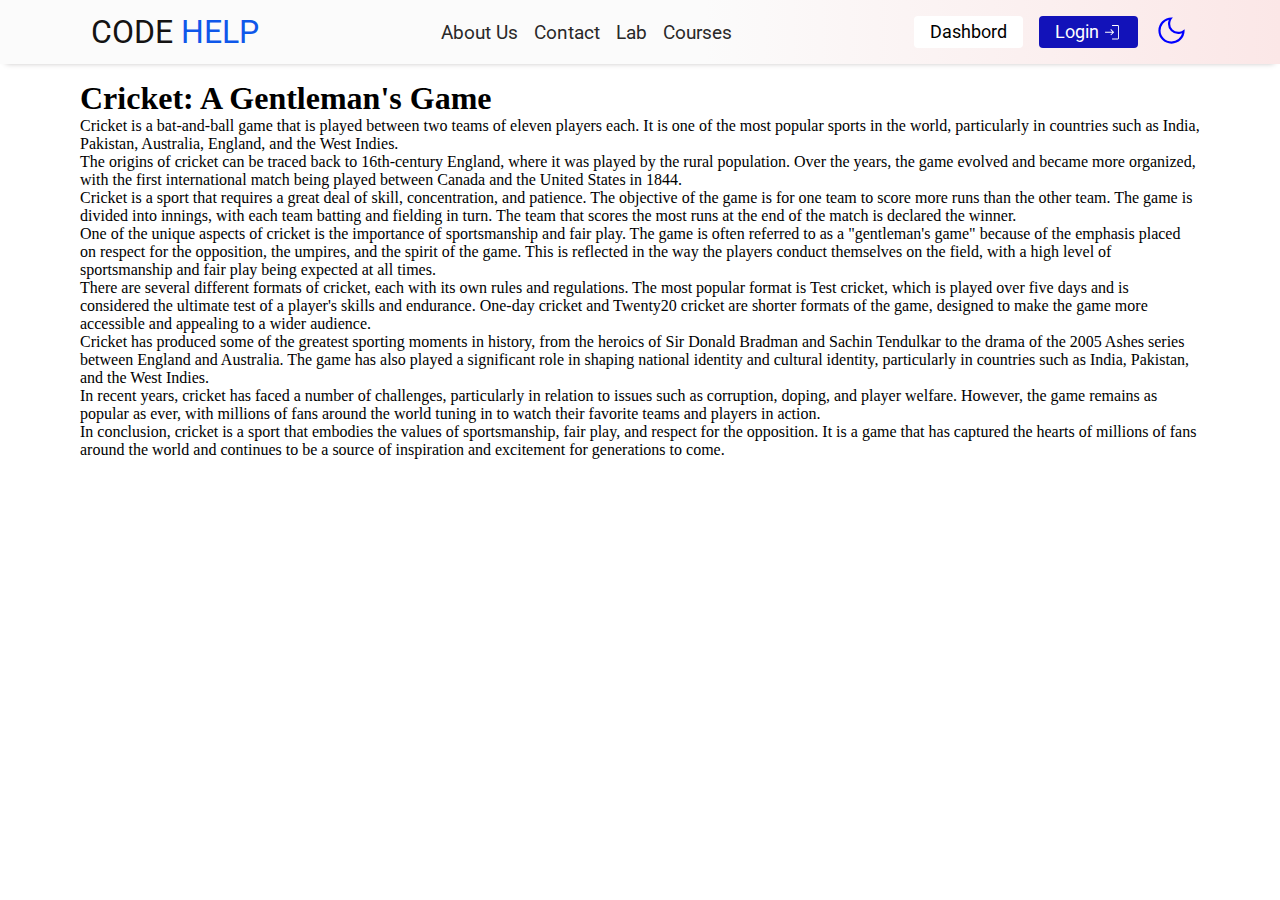
<file: index.html>
<!DOCTYPE html>
<html lang="en">
  <head>
    <meta charset="UTF-8" />
    <meta http-equiv="X-UA-Compatible" content="IE=edge" />
    <meta name="viewport" content="width=device-width, initial-scale=1.0" />
    <title>Document</title>
    <link rel="preconnect" href="https://fonts.googleapis.com" />
    <link rel="preconnect" href="https://fonts.gstatic.com" crossorigin />
    <link rel="preconnect" href="https://fonts.googleapis.com" />
    <link rel="preconnect" href="https://fonts.gstatic.com" crossorigin />
    <link
      href="https://fonts.googleapis.com/css2?family=Roboto:wght@100;300;400;500&display=swap"
      rel="stylesheet"
    />
    <link rel="stylesheet" href="./index.css" />
  </head>
  <body>
    <nav>
      <div class="brand">
        <a href="#">CODE <span>HELP</span></a>
      </div>
      <div class="service">
        <a href="#">About Us</a>
        <a href="#">Contact</a>
        <a href="#">Lab</a>
        <a href="#">Courses</a>
      </div>
      <div class="buttons">
        <button class="btn default">Dashbord</button>
        <button class="btn primary">
          <span>Login</span>
          <svg
            xmlns="http://www.w3.org/2000/svg"
            height="20"
            viewBox="0 96 960 960"
            width="20"
            fill="white"
          >
            <path
              d="M481.769 934.462v-43.846h275.153q4.615 0 8.462-3.846 3.846-3.846 3.846-8.462V295.232q0-4.616-3.846-8.462-3.847-3.847-8.462-3.847H481.769v-43.845h275.244q22.598 0 39.33 16.732t16.732 39.422v583.076q0 22.69-16.732 39.422-16.732 16.732-39.33 16.732H481.769Zm-47.383-198.501-31.499-30.5 96.769-96.768H146.925v-43.846H498.04l-96.769-96.769 31.884-31.576 150.537 150.537-149.306 148.922Z"
            />
          </svg>
        </button>
        <a href="#"
          ><svg
            xmlns="http://www.w3.org/2000/svg"
            height="35"
            viewBox="0 96 960 960"
            width="35"
            fill="blue"
          >
            <path
              d="M480 936q-150 0-255-105T120 576q0-150 105-255t255-105q8 0 17 .5t23 1.5q-36 32-56 79t-20 99q0 90 63 153t153 63q52 0 99-18.5t79-51.5q1 12 1.5 19.5t.5 14.5q0 150-105 255T480 936Zm0-60q109 0 190-67.5T771 650q-25 11-53.667 16.5Q688.667 672 660 672q-114.689 0-195.345-80.655Q384 510.689 384 396q0-24 5-51.5t18-62.5q-98 27-162.5 109.5T180 576q0 125 87.5 212.5T480 876Zm-4-297Z"
            /></svg
        ></a>
      </div>
    </nav>
    <div class="content">
      <h1>Cricket: A Gentleman's Game</h1>
      <p>
        Cricket is a bat-and-ball game that is played between two teams of
        eleven players each. It is one of the most popular sports in the world,
        particularly in countries such as India, Pakistan, Australia, England,
        and the West Indies.
      </p>

      <p>
        The origins of cricket can be traced back to 16th-century England, where
        it was played by the rural population. Over the years, the game evolved
        and became more organized, with the first international match being
        played between Canada and the United States in 1844.
      </p>

      <p>
        Cricket is a sport that requires a great deal of skill, concentration,
        and patience. The objective of the game is for one team to score more
        runs than the other team. The game is divided into innings, with each
        team batting and fielding in turn. The team that scores the most runs at
        the end of the match is declared the winner.
      </p>

      <p>
        One of the unique aspects of cricket is the importance of sportsmanship
        and fair play. The game is often referred to as a "gentleman's game"
        because of the emphasis placed on respect for the opposition, the
        umpires, and the spirit of the game. This is reflected in the way the
        players conduct themselves on the field, with a high level of
        sportsmanship and fair play being expected at all times.
      </p>

      <p>
        There are several different formats of cricket, each with its own rules
        and regulations. The most popular format is Test cricket, which is
        played over five days and is considered the ultimate test of a player's
        skills and endurance. One-day cricket and Twenty20 cricket are shorter
        formats of the game, designed to make the game more accessible and
        appealing to a wider audience.
      </p>

      <p>
        Cricket has produced some of the greatest sporting moments in history,
        from the heroics of Sir Donald Bradman and Sachin Tendulkar to the drama
        of the 2005 Ashes series between England and Australia. The game has
        also played a significant role in shaping national identity and cultural
        identity, particularly in countries such as India, Pakistan, and the
        West Indies.
      </p>
      <p>
        In recent years, cricket has faced a number of challenges, particularly
        in relation to issues such as corruption, doping, and player welfare.
        However, the game remains as popular as ever, with millions of fans
        around the world tuning in to watch their favorite teams and players in
        action.
      </p>
      <p>
        In conclusion, cricket is a sport that embodies the values of
        sportsmanship, fair play, and respect for the opposition. It is a game
        that has captured the hearts of millions of fans around the world and
        continues to be a source of inspiration and excitement for generations
        to come.
      </p>
    </div>
  </body>
</html>
</file>
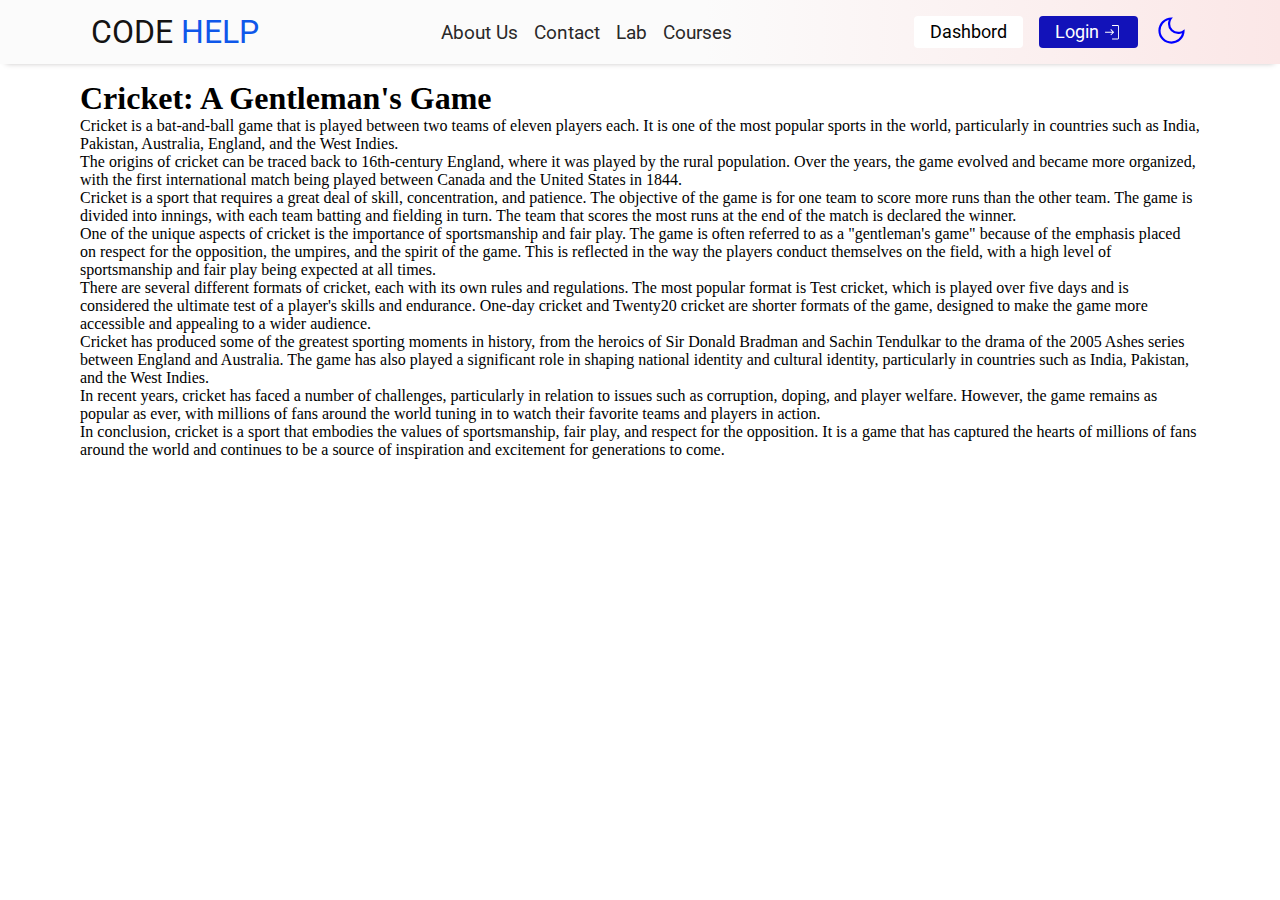
<file: demo.html>
<!DOCTYPE html>
<html lang="en">
  <head>
    <meta charset="UTF-8" />
    <meta http-equiv="X-UA-Compatible" content="IE=edge" />
    <meta name="viewport" content="width=device-width, initial-scale=1.0" />
    <title>Document</title>
    <link rel="preconnect" href="https://fonts.googleapis.com" />
    <link rel="preconnect" href="https://fonts.gstatic.com" crossorigin />
    <link rel="preconnect" href="https://fonts.googleapis.com" />
    <link rel="preconnect" href="https://fonts.gstatic.com" crossorigin />
    <link
      href="https://fonts.googleapis.com/css2?family=Roboto:wght@100;300;400;500&display=swap"
      rel="stylesheet"
    />
    <link rel="stylesheet" href="./Demo.css" />
  </head>
  <body>
    <nav>
      <div class="brand">
        <a href="#">CODE <span>HELP</span></a>
      </div>
      <div class="service">
        <a href="#">About Us</a>
        <a href="#">Contact</a>
        <a href="#">Lab</a>
        <a href="#">Courses</a>
      </div>
      <div class="buttons">
        <button class="btn default">Dashbord</button>
        <button class="btn primary">
          <span>Login</span>
          <svg
            xmlns="http://www.w3.org/2000/svg"
            height="20"
            viewBox="0 96 960 960"
            width="20"
            fill="white"
          >
            <path
              d="M481.769 934.462v-43.846h275.153q4.615 0 8.462-3.846 3.846-3.846 3.846-8.462V295.232q0-4.616-3.846-8.462-3.847-3.847-8.462-3.847H481.769v-43.845h275.244q22.598 0 39.33 16.732t16.732 39.422v583.076q0 22.69-16.732 39.422-16.732 16.732-39.33 16.732H481.769Zm-47.383-198.501-31.499-30.5 96.769-96.768H146.925v-43.846H498.04l-96.769-96.769 31.884-31.576 150.537 150.537-149.306 148.922Z"
            />
          </svg>
        </button>
        <a href="#"
          ><svg
            xmlns="http://www.w3.org/2000/svg"
            height="35"
            viewBox="0 96 960 960"
            width="35"
            fill="blue"
          >
            <path
              d="M480 936q-150 0-255-105T120 576q0-150 105-255t255-105q8 0 17 .5t23 1.5q-36 32-56 79t-20 99q0 90 63 153t153 63q52 0 99-18.5t79-51.5q1 12 1.5 19.5t.5 14.5q0 150-105 255T480 936Zm0-60q109 0 190-67.5T771 650q-25 11-53.667 16.5Q688.667 672 660 672q-114.689 0-195.345-80.655Q384 510.689 384 396q0-24 5-51.5t18-62.5q-98 27-162.5 109.5T180 576q0 125 87.5 212.5T480 876Zm-4-297Z"
            /></svg
        ></a>
      </div>
    </nav>
    <div class="content">
      <h1>Cricket: A Gentleman's Game</h1>
      <p>
        Cricket is a bat-and-ball game that is played between two teams of
        eleven players each. It is one of the most popular sports in the world,
        particularly in countries such as India, Pakistan, Australia, England,
        and the West Indies.
      </p>

      <p>
        The origins of cricket can be traced back to 16th-century England, where
        it was played by the rural population. Over the years, the game evolved
        and became more organized, with the first international match being
        played between Canada and the United States in 1844.
      </p>

      <p>
        Cricket is a sport that requires a great deal of skill, concentration,
        and patience. The objective of the game is for one team to score more
        runs than the other team. The game is divided into innings, with each
        team batting and fielding in turn. The team that scores the most runs at
        the end of the match is declared the winner.
      </p>

      <p>
        One of the unique aspects of cricket is the importance of sportsmanship
        and fair play. The game is often referred to as a "gentleman's game"
        because of the emphasis placed on respect for the opposition, the
        umpires, and the spirit of the game. This is reflected in the way the
        players conduct themselves on the field, with a high level of
        sportsmanship and fair play being expected at all times.
      </p>

      <p>
        There are several different formats of cricket, each with its own rules
        and regulations. The most popular format is Test cricket, which is
        played over five days and is considered the ultimate test of a player's
        skills and endurance. One-day cricket and Twenty20 cricket are shorter
        formats of the game, designed to make the game more accessible and
        appealing to a wider audience.
      </p>

      <p>
        Cricket has produced some of the greatest sporting moments in history,
        from the heroics of Sir Donald Bradman and Sachin Tendulkar to the drama
        of the 2005 Ashes series between England and Australia. The game has
        also played a significant role in shaping national identity and cultural
        identity, particularly in countries such as India, Pakistan, and the
        West Indies.
      </p>
      <p>
        In recent years, cricket has faced a number of challenges, particularly
        in relation to issues such as corruption, doping, and player welfare.
        However, the game remains as popular as ever, with millions of fans
        around the world tuning in to watch their favorite teams and players in
        action.
      </p>
      <p>
        In conclusion, cricket is a sport that embodies the values of
        sportsmanship, fair play, and respect for the opposition. It is a game
        that has captured the hearts of millions of fans around the world and
        continues to be a source of inspiration and excitement for generations
        to come.
      </p>
    </div>
  </body>
</html>
</file>
<file: index.css>
*{
    margin: 0;
}

nav {
  background-image: linear-gradient(
    to right,
    rgb(251, 251, 251) 55%,
    rgb(251, 231, 231)
  );
  height: 4rem;
  display: flex;
  align-items: center;
  justify-content: space-around;
          box-shadow: 0 5px 6px -6px #b6b3b3;
}
.brand a {
  text-decoration: none;
  color: rgb(20, 19, 19);
  font-family: "Roboto", sans-serif;
  font-size: 2em;
}
nav a span {
  color: rgb(14, 87, 234);
}
.service {
  display: flex;
  gap: 1rem;
}
.service a {
  text-decoration: none;
  font-size: 1.2rem;
  font-family: "Roboto", sans-serif;
  color: rgb(42, 41, 41);
}

.buttons {
  display: flex;
  align-items: center;
  gap: 1rem;
}

.btn {
    display: flex;
    align-items: center;
    gap: 0.2rem;
    border: none;
  border-radius: 4px;
  font-size: 1.1rem;
  padding: 0.4rem 1rem;
  cursor: pointer;
  font-family: "Roboto", sans-serif;
  background-color: rgb(255, 255, 255);
}


.primary{
    background-color: rgb(18, 18, 185);
    color: rgb(255, 255, 255);
}
.content{
    margin: 1rem 5rem;
}
</file>
<file: Demo.css>
*{
    margin: 0;
}

nav {
  background-image: linear-gradient(
    to right,
    rgb(251, 251, 251) 55%,
    rgb(251, 231, 231)
  );
  height: 4rem;
  display: flex;
  align-items: center;
  justify-content: space-around;
          box-shadow: 0 5px 6px -6px #b6b3b3;
}
.brand a {
  text-decoration: none;
  color: rgb(20, 19, 19);
  font-family: "Roboto", sans-serif;
  font-size: 2em;
}
nav a span {
  color: rgb(14, 87, 234);
}
.service {
  display: flex;
  gap: 1rem;
}
.service a {
  text-decoration: none;
  font-size: 1.2rem;
  font-family: "Roboto", sans-serif;
  color: rgb(42, 41, 41);
}

.buttons {
  display: flex;
  align-items: center;
  gap: 1rem;
}

.btn {
    display: flex;
    align-items: center;
    gap: 0.2rem;
    border: none;
  border-radius: 4px;
  font-size: 1.1rem;
  padding: 0.4rem 1rem;
  cursor: pointer;
  font-family: "Roboto", sans-serif;
  background-color: rgb(255, 255, 255);
}


.primary{
    background-color: rgb(18, 18, 185);
    color: rgb(255, 255, 255);
}
.content{
    margin: 1rem 5rem;
}
</file>
